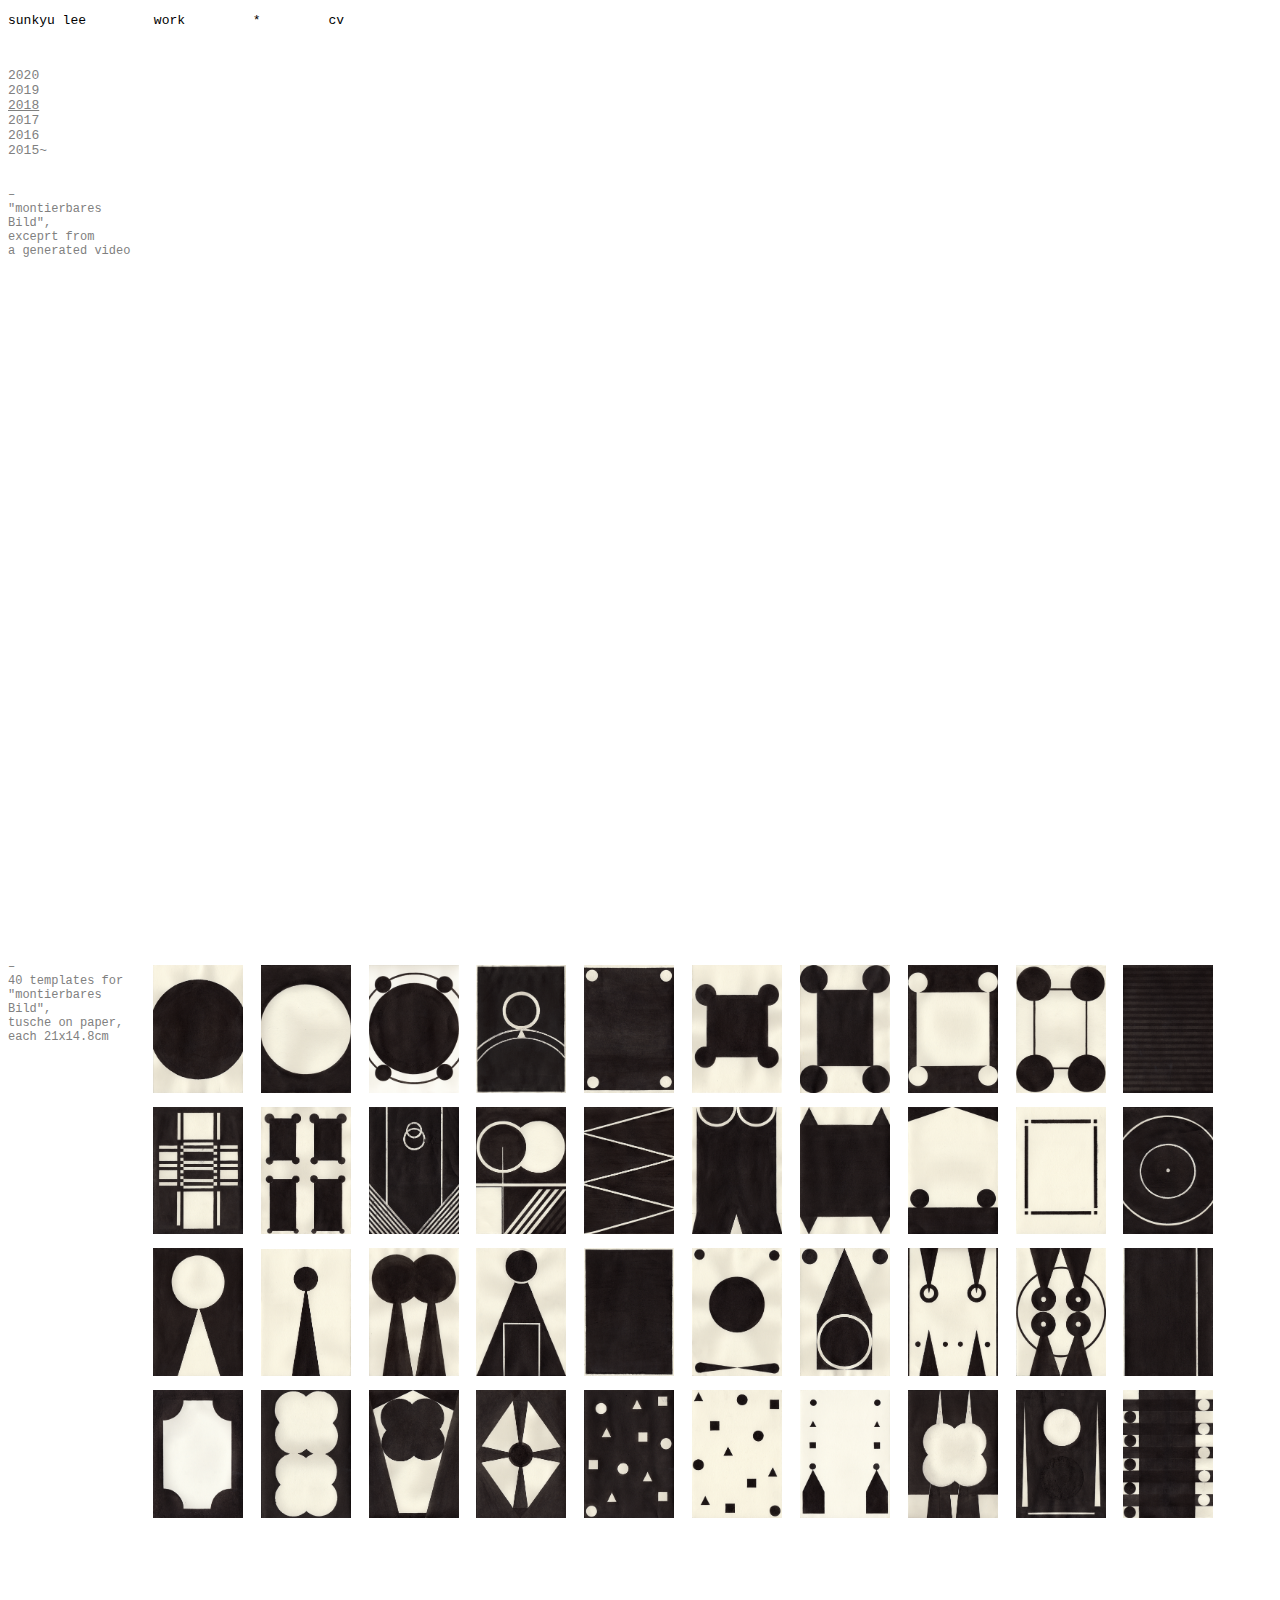
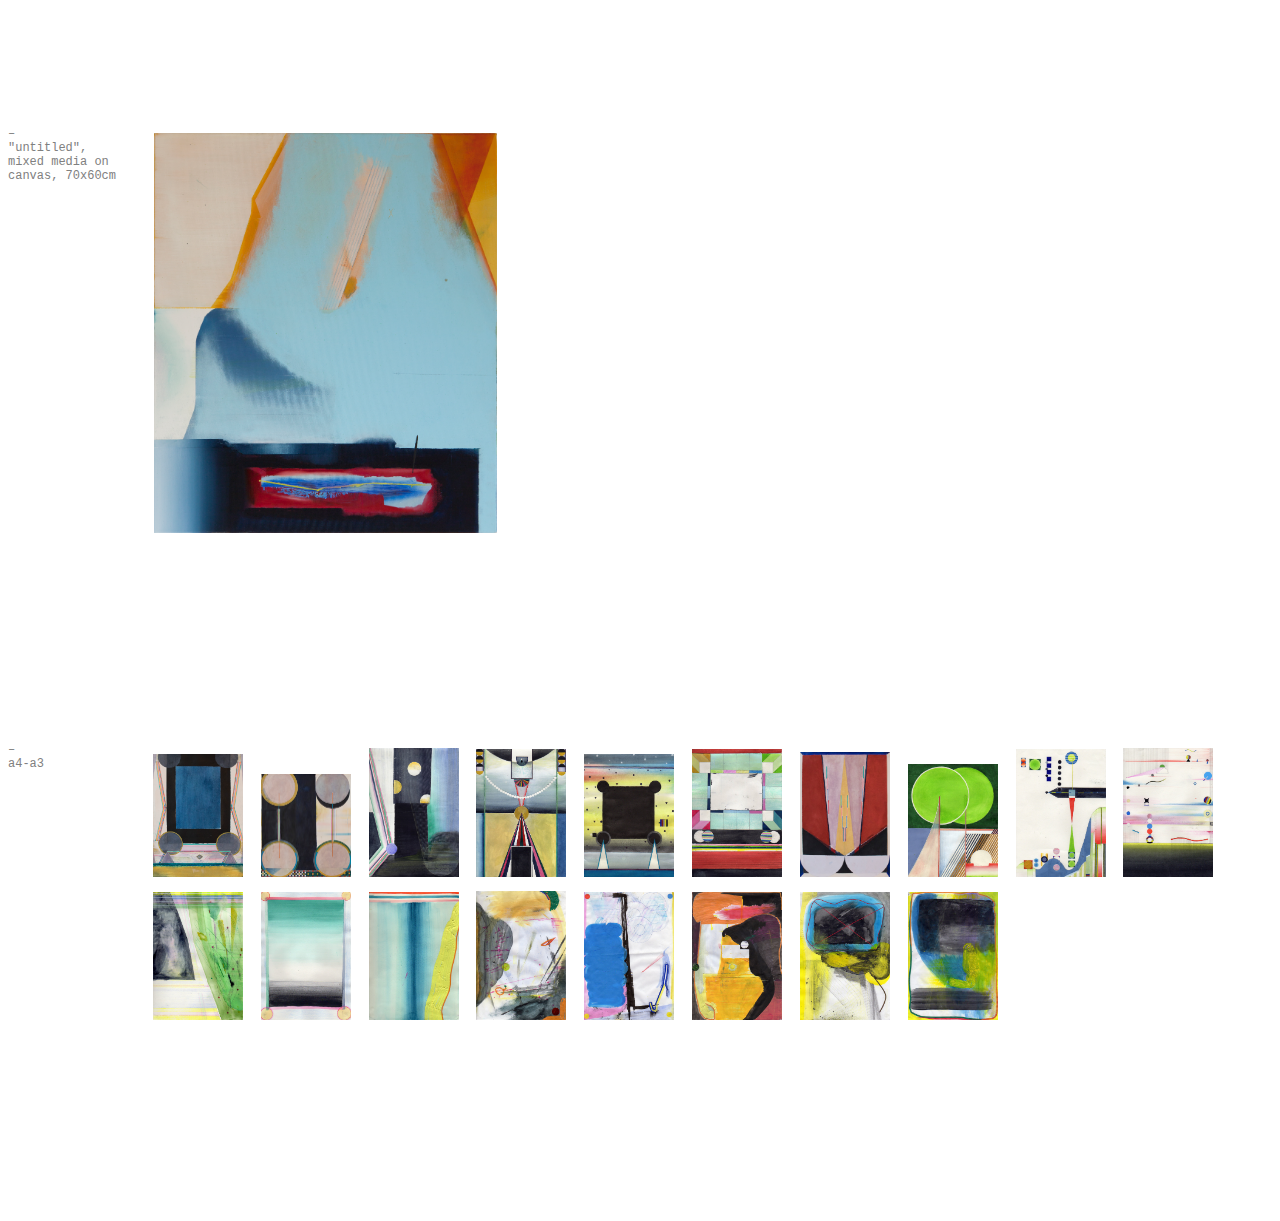
<file: 2018.html>
<!doctype html>
<html>

<head>
  <title>sunkyu lee</title>
  <meta charset="utf-8">
  <meta name="viewport" content="width=device-width, initial-scale=1.0">
  <link rel="stylesheet" href="./css/style.css">

</head>

<body>
  <div class="menu">
    <a href="index.html">sunkyu lee</a>
    <a href="work.html">work</a>
    <a href="blank.html">*</a>
    <a href="cv.html">cv</a>
  </div>

  <div class="years">
    <a href="2020.html">2020</a><br>
    <a href="2019.html">2019</a><br>
    <a href="2018.html" style="text-decoration: underline;">2018</a><br>
    <a href="2017.html">2017</a><br>
    <a href="2016.html">2016</a><br>
    <a href="2015.html">2015~</a>
  </div>


  <div class="works works2018">

    <div class="caption">
      <p>–<br>"montierbares Bild",<br> exceprt from <br>a generated video </p>
    </div>

    <div class="file">
      <iframe src=" https://player.vimeo.com/video/374269163?title=0&byline=0&portrait=0" width="400" height="568" frameborder="0" allow="autoplay; fullscreen" allowfullscreen>
      </iframe>
    </div>

    <div class="caption">
      <p>–<br>40 templates for "montierbares Bild", <br>tusche on paper, each 21x14.8cm</p>
    </div>

    <div class="file bbb">
      <img src="2018/01.jpg" onclick="openModal();currentSlide(1)">
      <img src="2018/02.jpg" onclick="openModal();currentSlide(2)">
      <img src="2018/03.jpg" onclick="openModal();currentSlide(3)">
      <img src="2018/04.jpg" onclick="openModal();currentSlide(4)">
      <img src="2018/05.jpg" onclick="openModal();currentSlide(5)">
      <img src="2018/06.jpg" onclick="openModal();currentSlide(6)">
      <img src="2018/07.jpg" onclick="openModal();currentSlide(7)">
      <img src="2018/08.jpg" onclick="openModal();currentSlide(8)">
      <img src="2018/09.jpg" onclick="openModal();currentSlide(9)">
      <img src="2018/10.jpg" onclick="openModal();currentSlide(10)">
      <img src="2018/11.jpg" onclick="openModal();currentSlide(11)">
      <img src="2018/12.jpg" onclick="openModal();currentSlide(12)">
      <img src="2018/13.jpg" onclick="openModal();currentSlide(13)">
      <img src="2018/14.jpg" onclick="openModal();currentSlide(14)">
      <img src="2018/15.jpg" onclick="openModal();currentSlide(15)">
      <img src="2018/16.jpg" onclick="openModal();currentSlide(16)">
      <img src="2018/17.jpg" onclick="openModal();currentSlide(17)">
      <img src="2018/18.jpg" onclick="openModal();currentSlide(18)">
      <img src="2018/19.jpg" onclick="openModal();currentSlide(19)">
      <img src="2018/20.jpg" onclick="openModal();currentSlide(20)">
      <img src="2018/21.jpg" onclick="openModal();currentSlide(21)">
      <img src="2018/22.jpg" onclick="openModal();currentSlide(22)">
      <img src="2018/23.jpg" onclick="openModal();currentSlide(23)">
      <img src="2018/24.jpg" onclick="openModal();currentSlide(24)">
      <img src="2018/25.jpg" onclick="openModal();currentSlide(25)">
      <img src="2018/26.jpg" onclick="openModal();currentSlide(26)">
      <img src="2018/27.jpg" onclick="openModal();currentSlide(27)">
      <img src="2018/28.jpg" onclick="openModal();currentSlide(28)">
      <img src="2018/29.jpg" onclick="openModal();currentSlide(29)">
      <img src="2018/30.jpg" onclick="openModal();currentSlide(30)">
      <img src="2018/31.jpg" onclick="openModal();currentSlide(31)">
      <img src="2018/32.jpg" onclick="openModal();currentSlide(32)">
      <img src="2018/33.jpg" onclick="openModal();currentSlide(33)">
      <img src="2018/34.jpg" onclick="openModal();currentSlide(34)">
      <img src="2018/35.jpg" onclick="openModal();currentSlide(35)">
      <img src="2018/36.jpg" onclick="openModal();currentSlide(36)">
      <img src="2018/37.jpg" onclick="openModal();currentSlide(37)">
      <img src="2018/38.jpg" onclick="openModal();currentSlide(38)">
      <img src="2018/39.jpg" onclick="openModal();currentSlide(39)">
      <img src="2018/40.jpg" onclick="openModal();currentSlide(40)">
    </div>

    <div id="myModal" class="modal">
      <span class="close cursor" onclick="closeModal()">&times;</span>
      <div class="modal-content">
        <div class="mySlides">
          <img src="2018/01.jpg" style="width:60%">
        </div>

        <div class="mySlides">
          <img src="2018/02.jpg" style="width:60%">
        </div>

        <div class="mySlides">
          <img src="2018/03.jpg" style="width:60%">
        </div>

        <div class="mySlides">
          <img src="2018/04.jpg" style="width:60%">
        </div>

        <div class="mySlides">
          <img src="2018/05.jpg" style="width:60%">
        </div>

        <div class="mySlides">
          <img src="2018/06.jpg" style="width:60%">
        </div>

        <div class="mySlides">
          <img src="2018/07.jpg" style="width:60%">
        </div>

        <div class="mySlides">
          <img src="2018/08.jpg" style="width:60%">
        </div>

        <div class="mySlides">
          <img src="2018/09.jpg" style="width:60%">
        </div>

        <div class="mySlides">
          <img src="2018/10.jpg" style="width:60%">
        </div>

        <div class="mySlides">
          <img src="2018/11.jpg" style="width:60%">
        </div>

        <div class="mySlides">
          <img src="2018/12.jpg" style="width:60%">
        </div>

        <div class="mySlides">
          <img src="2018/13.jpg" style="width:60%">
        </div>

        <div class="mySlides">
          <img src="2018/14.jpg" style="width:60%">
        </div>

        <div class="mySlides">
          <img src="2018/15.jpg" style="width:60%">
        </div>

        <div class="mySlides">
          <img src="2018/16.jpg" style="width:60%">
        </div>

        <div class="mySlides">
          <img src="2018/17.jpg" style="width:60%">
        </div>

        <div class="mySlides">
          <img src="2018/18.jpg" style="width:60%">
        </div>

        <div class="mySlides">
          <img src="2018/19.jpg" style="width:60%">
        </div>

        <div class="mySlides">
          <img src="2018/20.jpg" style="width:60%">
        </div>

        <div class="mySlides">
          <img src="2018/21.jpg" style="width:60%">
        </div>

        <div class="mySlides">
          <img src="2018/22.jpg" style="width:60%">
        </div>

        <div class="mySlides">
          <img src="2018/23.jpg" style="width:60%">
        </div>

        <div class="mySlides">
          <img src="2018/24.jpg" style="width:60%">
        </div>

        <div class="mySlides">
          <img src="2018/25.jpg" style="width:60%">
        </div>

        <div class="mySlides">
          <img src="2018/26.jpg" style="width:60%">
        </div>

        <div class="mySlides">
          <img src="2018/27.jpg" style="width:60%">
        </div>

        <div class="mySlides">
          <img src="2018/28.jpg" style="width:60%">
        </div>

        <div class="mySlides">
          <img src="2018/29.jpg" style="width:60%">
        </div>

        <div class="mySlides">
          <img src="2018/30.jpg" style="width:60%">
        </div>

        <div class="mySlides">
          <img src="2018/31.jpg" style="width:60%">
        </div>

        <div class="mySlides">
          <img src="2018/32.jpg" style="width:60%">
        </div>

        <div class="mySlides">
          <img src="2018/33.jpg" style="width:60%">
        </div>

        <div class="mySlides">
          <img src="2018/34.jpg" style="width:60%">
        </div>

        <div class="mySlides">
          <img src="2018/35.jpg" style="width:60%">
        </div>

        <div class="mySlides">
          <img src="2018/36.jpg" style="width:60%">
        </div>

        <div class="mySlides">
          <img src="2018/37.jpg" style="width:60%">
        </div>

        <div class="mySlides">
          <img src="2018/38.jpg" style="width:60%">
        </div>

        <div class="mySlides">
          <img src="2018/39.jpg" style="width:60%">
        </div>

        <div class="mySlides">
          <img src="2018/40.jpg" style="width:60%">
        </div>




        <a class="prev" onclick="plusSlides(-1)">&#10094;</a>
        <a class="next" onclick="plusSlides(1)">&#10095;</a>
      </div>
    </div>



    <div class="caption">
      <p>–<br>"untitled", <br>mixed media on canvas, 70x60cm </p>
    </div>
    <div class="file aaa">
      <img src=" 2018/so01.jpg">
    </div>

    <div class="caption">
      <p>–<br>a4-a3</p>
    </div>

    <div class="file bbb">
      <img src="small2018/01.jpg" onclick="openModal2();currentSlide2(1)">
      <img src="small2018/02.jpg" onclick="openModal2();currentSlide2(2)">
      <img src="small2018/03.jpg" onclick="openModal2();currentSlide2(3)">
      <img src="small2018/04.jpg" onclick="openModal2();currentSlide2(4)">
      <img src="small2018/05.jpg" onclick="openModal2();currentSlide2(5)">
      <img src="small2018/06.jpg" onclick="openModal2();currentSlide2(6)">
      <img src="small2018/07.jpg" onclick="openModal2();currentSlide2(7)">
      <img src="small2018/08.jpg" onclick="openModal2();currentSlide2(8)">
      <img src="small2018/09.jpg" onclick="openModal2();currentSlide2(9)">
      <img src="small2018/10.jpg" onclick="openModal2();currentSlide2(10)">
      <img src="small2018/11.jpg" onclick="openModal2();currentSlide2(11)">
      <img src="small2018/12.jpg" onclick="openModal2();currentSlide2(12)">
      <img src="small2018/13.jpg" onclick="openModal2();currentSlide2(13)">
      <img src="small2018/14.jpg" onclick="openModal2();currentSlide2(14)">
      <img src="small2018/15.jpg" onclick="openModal2();currentSlide2(15)">
      <img src="small2018/16.jpg" onclick="openModal2();currentSlide2(16)">
      <img src="small2018/17.jpg" onclick="openModal2();currentSlide2(17)">
      <img src="small2018/18.jpg" onclick="openModal2();currentSlide2(18)">
    </div>

    <div id="myModal2" class="modal">
      <span class="close cursor" onclick="closeModal2()">&times;</span>
      <div class="modal-content">
        <div class="mySlides2">
          <img src="small2018/01.jpg" style="width:60%">
        </div>

        <div class="mySlides2">
          <img src="small2018/02.jpg" style="width:60%">
        </div>

        <div class="mySlides2">
          <img src="small2018/03.jpg" style="width:60%">
        </div>

        <div class="mySlides2">
          <img src="small2018/04.jpg" style="width:60%">
        </div>

        <div class="mySlides2">
          <img src="small2018/05.jpg" style="width:60%">
        </div>

        <div class="mySlides2">
          <img src="small2018/06.jpg" style="width:60%">
        </div>

        <div class="mySlides2">
          <img src="small2018/07.jpg" style="width:60%">
        </div>

        <div class="mySlides2">
          <img src="small2018/08.jpg" style="width:60%">
        </div>

        <div class="mySlides2">
          <img src="small2018/09.jpg" style="width:60%">
        </div>

        <div class="mySlides2">
          <img src="small2018/10.jpg" style="width:60%">
        </div>

        <div class="mySlides2">
          <img src="small2018/11.jpg" style="width:60%">
        </div>

        <div class="mySlides2">
          <img src="small2018/12.jpg" style="width:60%">
        </div>

        <div class="mySlides2">
          <img src="small2018/13.jpg" style="width:60%">
        </div>

        <div class="mySlides2">
          <img src="small2018/14.jpg" style="width:60%">
        </div>

        <div class="mySlides2">
          <img src="small2018/15.jpg" style="width:60%">
        </div>

        <div class="mySlides2">
          <img src="small2018/16.jpg" style="width:60%">
        </div>

        <div class="mySlides2">
          <img src="small2018/17.jpg" style="width:60%">
        </div>

        <div class="mySlides2">
          <img src="small2018/18.jpg" style="width:60%">
        </div>

        <a class="prev" onclick="plusSlides2(-1)">&#10094;</a>
        <a class="next" onclick="plusSlides2(1)">&#10095;</a>

       </div>

       <script>
         function openModal() {
           document.getElementById("myModal").style.display = "block";
         }

         function closeModal() {
           document.getElementById("myModal").style.display = "none";
         }

         var slideIndex = 1;
         showSlides(slideIndex);

         function plusSlides(n) {
           showSlides(slideIndex += n);
         }

         function currentSlide(n) {
           showSlides(slideIndex = n);
         }

         function showSlides(n) {
           var i;
           var slides = document.getElementsByClassName("mySlides");
           var dots = document.getElementsByClassName("demo");
           var captionText = document.getElementById("caption");
           if (n > slides.length) {
             slideIndex = 1
           }
           if (n < 1) {
             slideIndex = slides.length
           }
           for (i = 0; i < slides.length; i++) {
             slides[i].style.display = "none";
           }
           for (i = 0; i < dots.length; i++) {
             dots[i].className = dots[i].className.replace(" active", "");
           }
           slides[slideIndex - 1].style.display = "block";
         }
       </script>

       <script>
         function openModal2() {
           document.getElementById("myModal2").style.display = "block";
         }

         function closeModal2() {
           document.getElementById("myModal2").style.display = "none";
         }

         var slideIndex2 = 1;
         showSlides2(slideIndex2);

         function plusSlides2(n) {
           showSlides2(slideIndex2 += n);
         }

         function currentSlide2(n) {
           showSlides2(slideIndex2 = n);
         }

         function showSlides2(n) {
           var i;
           var slides = document.getElementsByClassName("mySlides2");
           var dots = document.getElementsByClassName("demo");
           var captionText = document.getElementById("caption");
           if (n > slides.length) {
             slideIndex2 = 1
           }
           if (n < 1) {
             slideIndex2 = slides.length
           }
           for (i = 0; i < slides.length; i++) {
             slides[i].style.display = "none";
           }
           for (i = 0; i < dots.length; i++) {
             dots[i].className = dots[i].className.replace(" active", "");
           }
           slides[slideIndex2 - 1].style.display = "block";
         }
       </script>

</body>

</html>
</file>
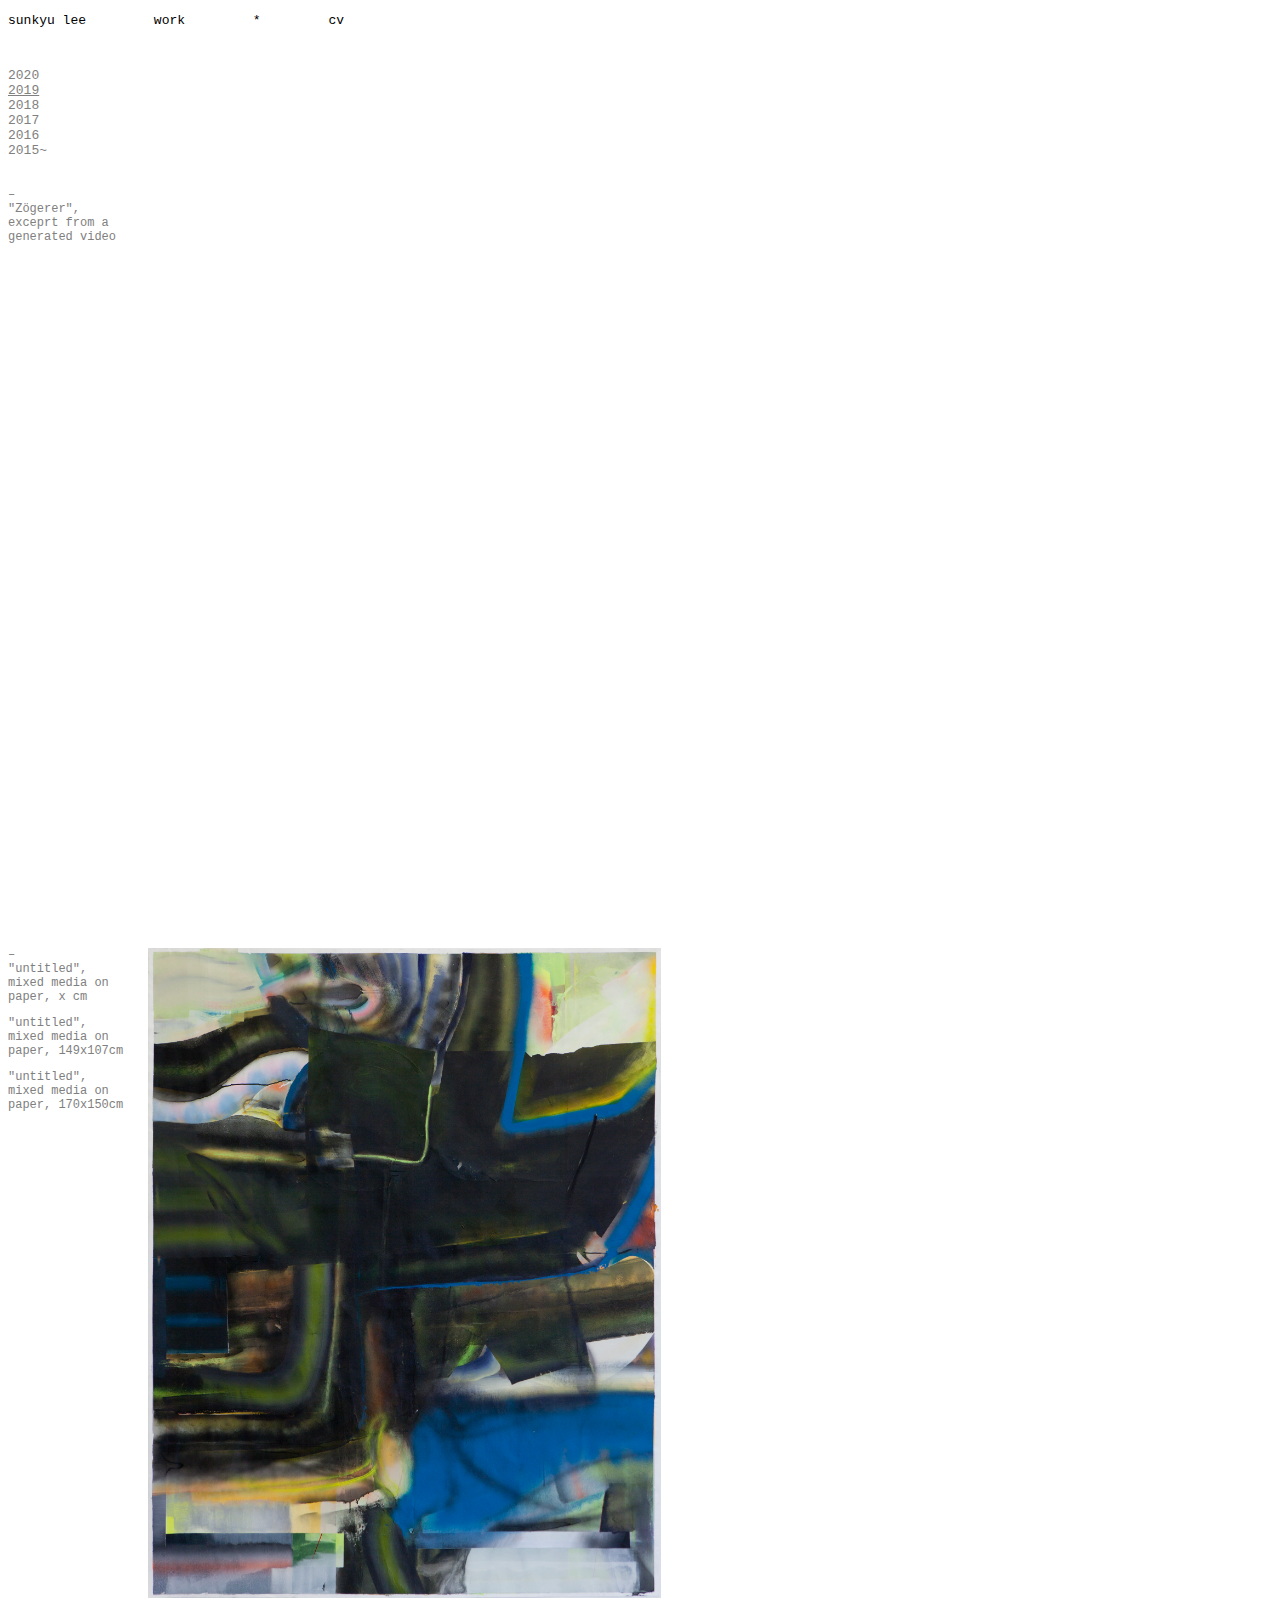
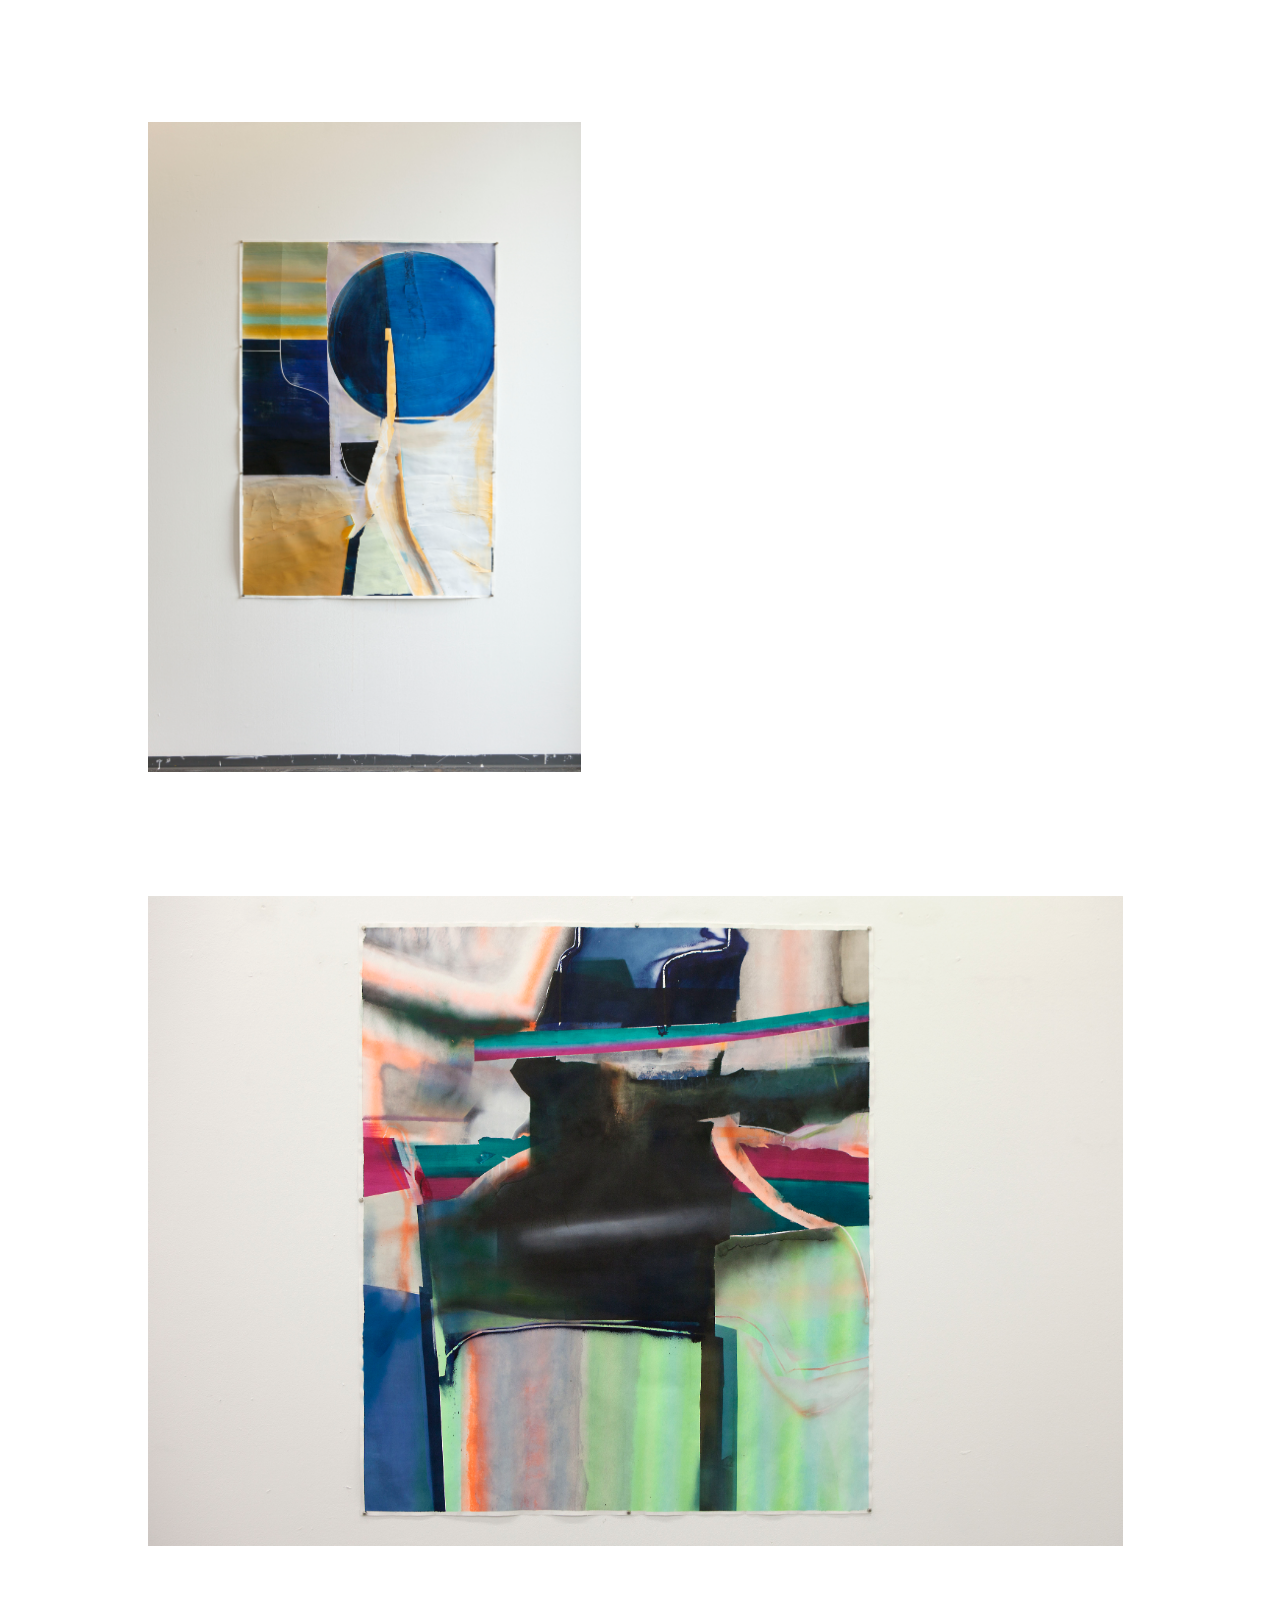
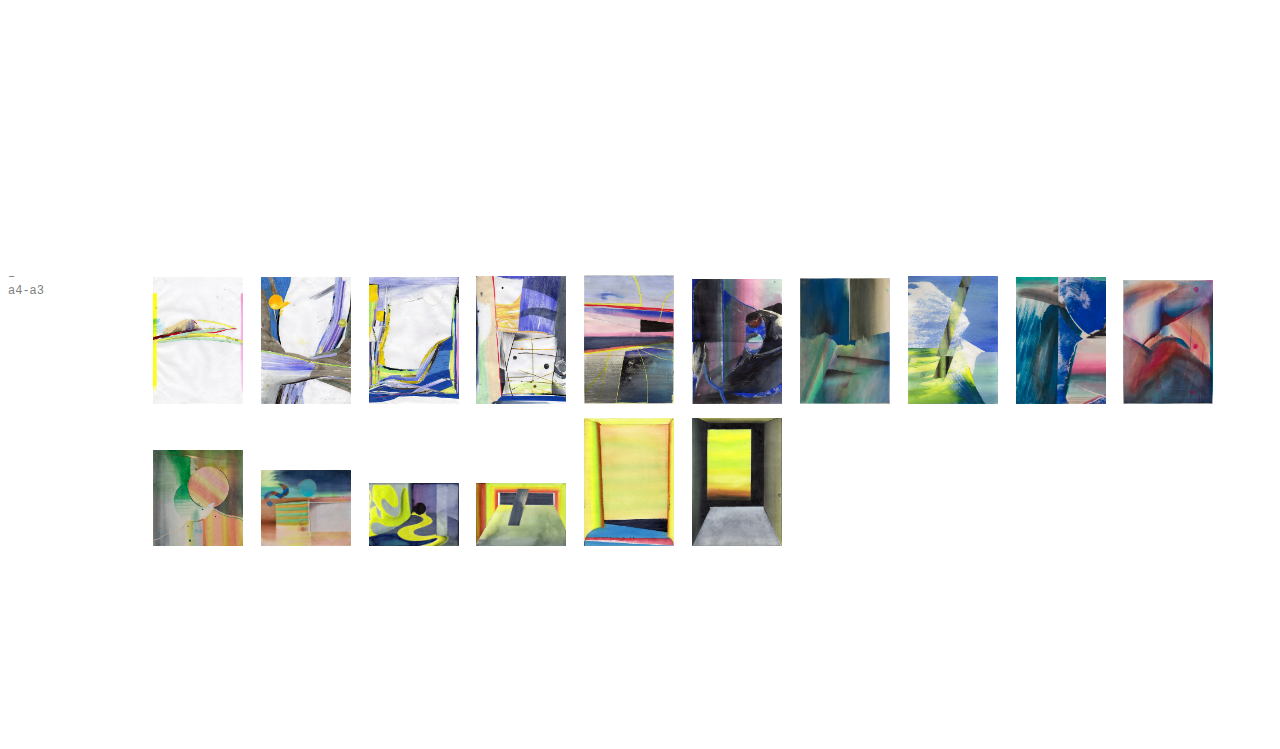
<file: 2019.html>
<!doctype html>
<html>

<head>
  <title>sunkyu lee</title>
  <meta charset="utf-8">
  <meta name="viewport" content="width=device-width, initial-scale=1.0">
  <link rel="stylesheet" href="./css/style.css">
</head>

<body>
  <div class="menu">
    <a href="index.html">sunkyu lee</a>
    <a href="work.html">work</a>
    <a href="blank.html">*</a>
    <a href="cv.html">cv</a>
  </div>

  <div class="years">
    <a href="2020.html">2020</a><br>
    <a href="2019.html" style="text-decoration: underline;">2019</a><br>
    <a href="2018.html">2018</a><br>
    <a href="2017.html">2017</a><br>
    <a href="2016.html">2016</a><br>
    <a href="2015.html">2015~</a>
  </div>

  <div class="works works2019">
    <div class="caption">
      <p>–<br>"Zögerer",<br> exceprt from a generated video</p>
    </div>
    <div class="file">
      <iframe src="https://player.vimeo.com/video/372102717?title=0&byline=0&portrait=0" width="400" height="496" frameborder="0" allow="autoplay; fullscreen" allowfullscreen></iframe>
    </div>

    <br><br><br><br>

    <div class="caption">
      <p>–<br>"untitled", <br>mixed media on paper, x cm </p><br><br>
      <p>"untitled", <br>mixed media on paper, 149x107cm </p><br><br>
      <p>"untitled", <br>mixed media on paper, 170x150cm </p><br>
    </div>
    <div class="file aaa">
      <img src=" 2019/01.jpg"><br>
      <img src=" 2019/02.jpg"><br>
      <img src=" 2019/03.jpg">
    </div>

    <div class="caption">
      <p>–<br>a4-a3</p>
    </div>
    <div class="file bbb">
      <img src="small 2019/01.jpg" onclick="openModal();currentSlide(1)" class="cursor">
      <img src="small 2019/02.jpg" onclick="openModal();currentSlide(2)" class="cursor">
      <img src="small 2019/03.jpg" onclick="openModal();currentSlide(3)" class="cursor">
      <img src="small 2019/04.jpg" onclick="openModal();currentSlide(4)" class="cursor">
      <img src="small 2019/05.jpg" onclick="openModal();currentSlide(5)" class="cursor">
      <img src="small 2019/06.jpg" onclick="openModal();currentSlide(6)" class="cursor">
      <img src="small 2019/07.jpg" onclick="openModal();currentSlide(7)" class="cursor">
      <img src="small 2019/08.jpg" onclick="openModal();currentSlide(8)" class="cursor">
      <img src="small 2019/09.jpg" onclick="openModal();currentSlide(9)" class="cursor">
      <img src="small 2019/10.jpg" onclick="openModal();currentSlide(10)" class="cursor">
      <img src="small 2019/11.jpg" onclick="openModal();currentSlide(11)" class="cursor">
      <img src="small 2019/12.jpg" onclick="openModal();currentSlide(12)" class="cursor">
      <img src="small 2019/13.jpg" onclick="openModal();currentSlide(13)" class="cursor">
      <img src="small 2019/14.jpg" onclick="openModal();currentSlide(14)" class="cursor">
      <img src="small 2019/15.jpg" onclick="openModal();currentSlide(15)" class="cursor">
      <img src="small 2019/16.jpg" onclick="openModal();currentSlide(16)" class="cursor">
    </div>

    <div id="myModal" class="modal">
      <span class="close cursor" onclick="closeModal()">&times;</span>
      <div class="modal-content">
        <div class="mySlides">
          <img src="small 2019/01.jpg" style="width:60%">
        </div>

        <div class="mySlides">
          <img src="small 2019/02.jpg" style="width:60%">
        </div>

        <div class="mySlides">
          <img src="small 2019/03.jpg" style="width:60%">
        </div>

        <div class="mySlides">
          <img src="small 2019/04.jpg" style="width:60%">
        </div>

        <div class="mySlides">
          <img src="small 2019/05.jpg" style="width:60%">
        </div>

        <div class="mySlides">
          <img src="small 2019/06.jpg" style="width:60%">
        </div>

        <div class="mySlides">
          <img src="small 2019/07.jpg" style="width:60%">
        </div>

        <div class="mySlides">
          <img src="small 2019/08.jpg" style="width:60%">
        </div>

        <div class="mySlides">
          <img src="small 2019/09.jpg" style="width:60%">
        </div>

        <div class="mySlides">
          <img src="small 2019/10.jpg" style="width:60%">
        </div>

        <div class="mySlides">
          <img src="small 2019/11.jpg" style="width:60%">
        </div>

        <div class="mySlides">
          <img src="small 2019/12.jpg" style="width:60%">
        </div>

        <div class="mySlides">
          <img src="small 2019/13.jpg" style="width:60%">
        </div>

        <div class="mySlides">
          <img src="small 2019/14.jpg" style="width:60%">
        </div>

        <div class="mySlides">
          <img src="small 2019/15.jpg" style="width:60%">
        </div>

        <div class="mySlides">
          <img src="small 2019/16.jpg" style="width:60%">
        </div>

        <a class="prev" onclick="plusSlides(-1)">&#10094;</a>
        <a class="next" onclick="plusSlides(1)">&#10095;</a>

      </div>

      <script>
        function openModal() {
          document.getElementById("myModal").style.display = "block";
        }

        function closeModal() {
          document.getElementById("myModal").style.display = "none";
        }

        var slideIndex = 1;
        showSlides(slideIndex);

        function plusSlides(n) {
          showSlides(slideIndex += n);
        }

        function currentSlide(n) {
          showSlides(slideIndex = n);
        }

        function showSlides(n) {
          var i;
          var slides = document.getElementsByClassName("mySlides");
          var dots = document.getElementsByClassName("demo");
          var captionText = document.getElementById("caption");
          if (n > slides.length) {
            slideIndex = 1
          }
          if (n < 1) {
            slideIndex = slides.length
          }
          for (i = 0; i < slides.length; i++) {
            slides[i].style.display = "none";
          }
          for (i = 0; i < dots.length; i++) {
            dots[i].className = dots[i].className.replace(" active", "");
          }
          slides[slideIndex - 1].style.display = "block";
        }
      </script>


</body>

</html>
</file>
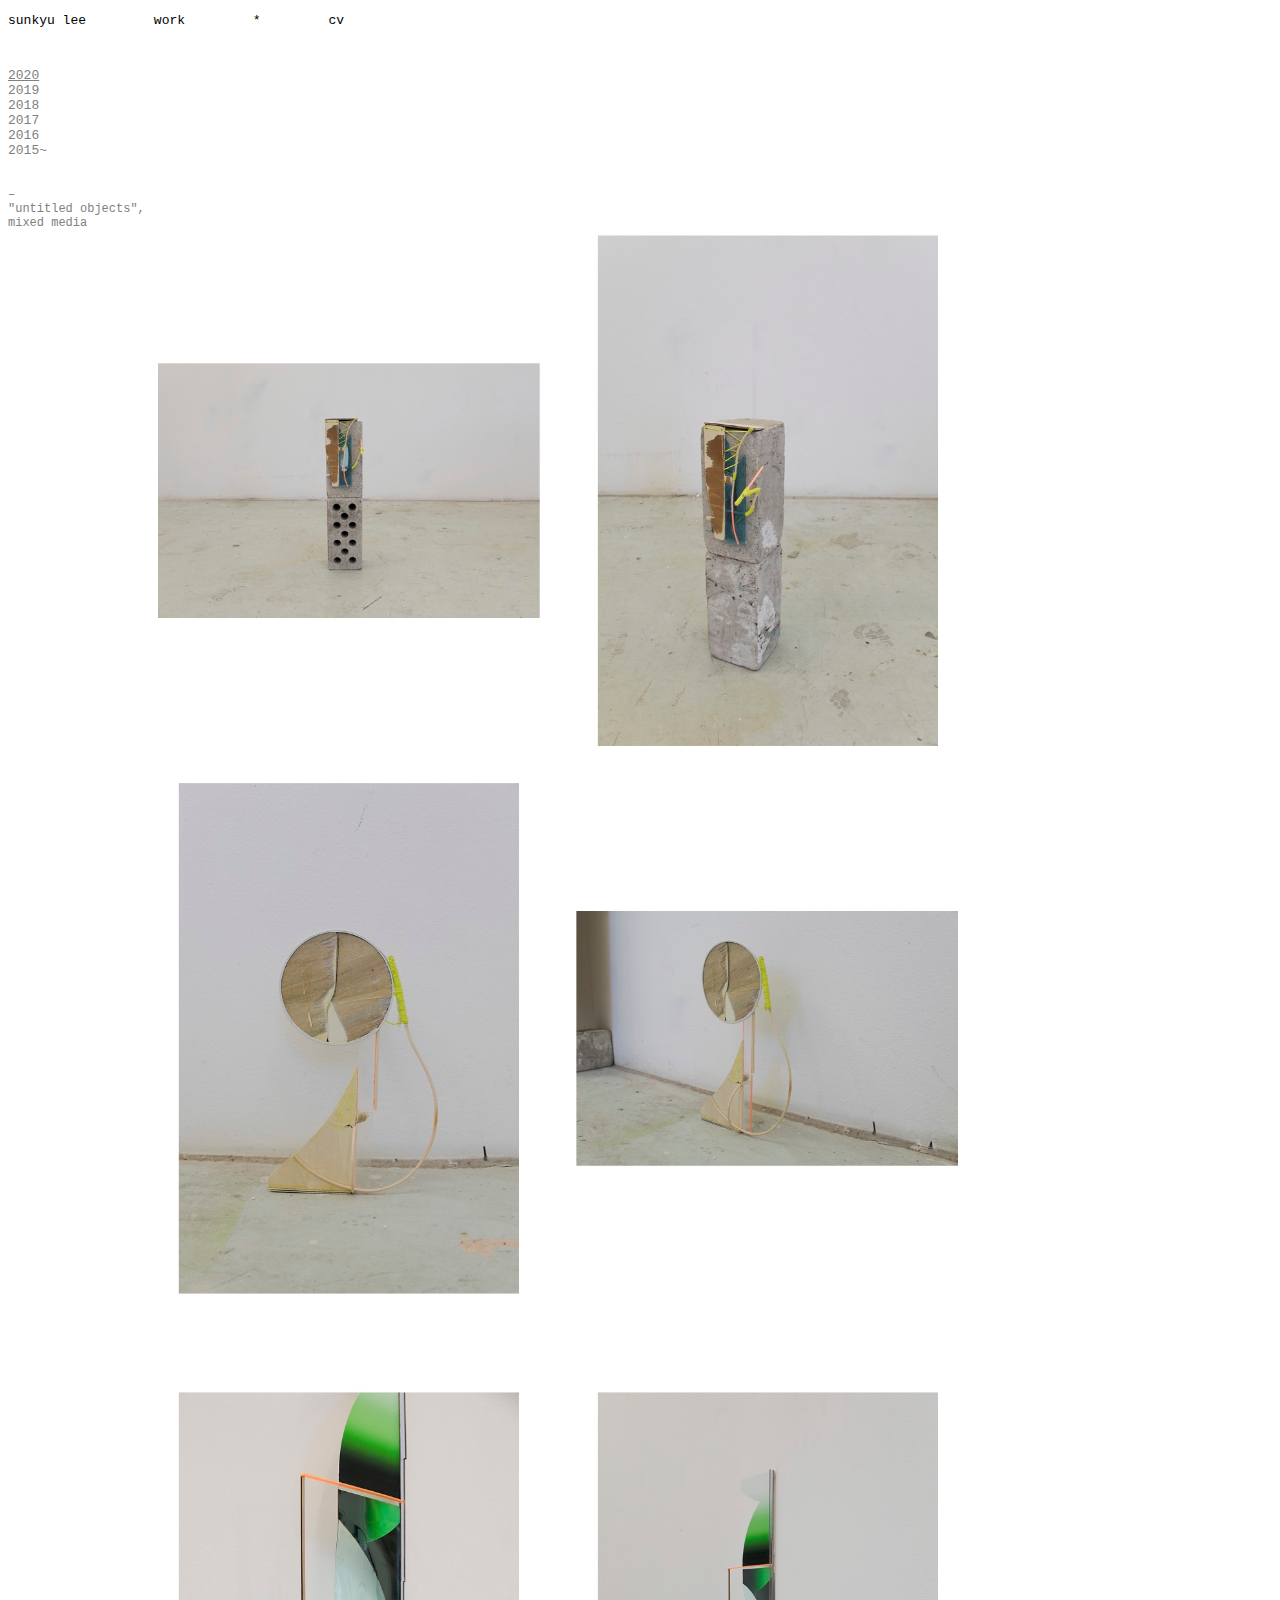
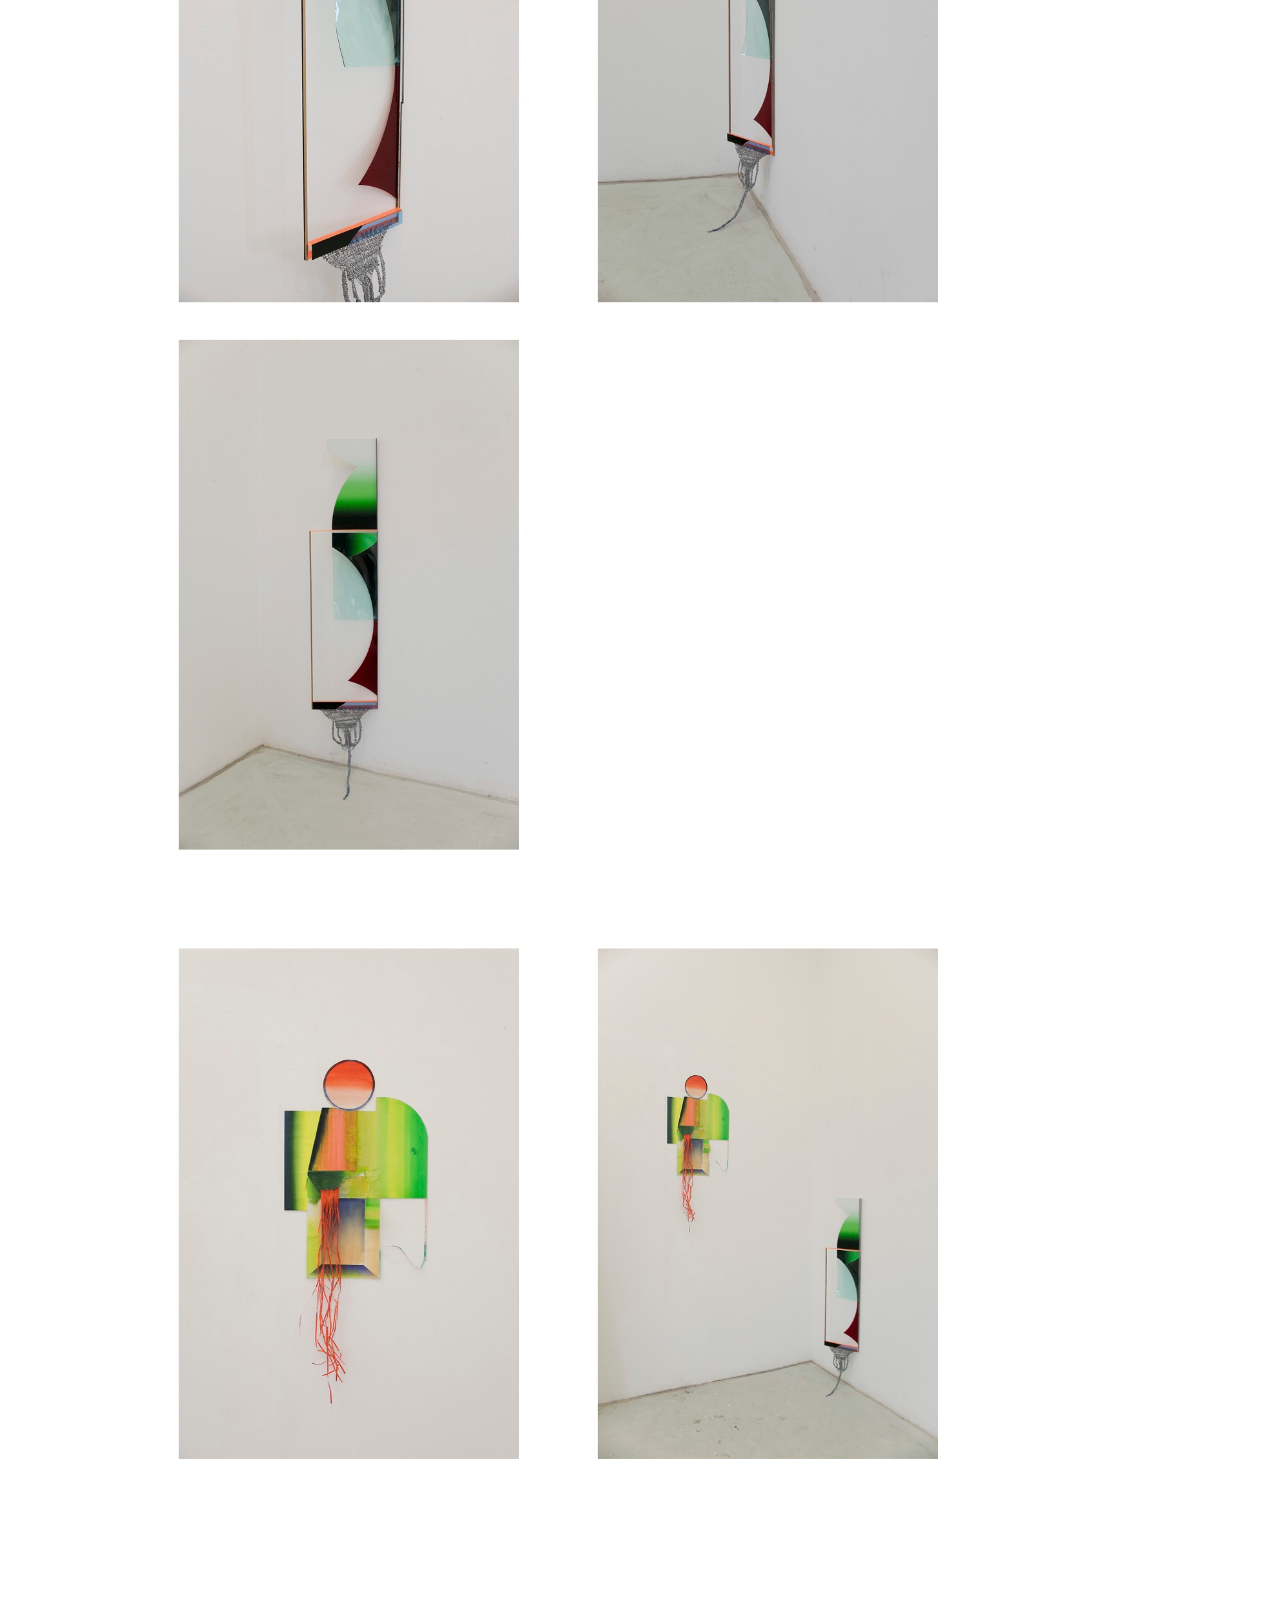
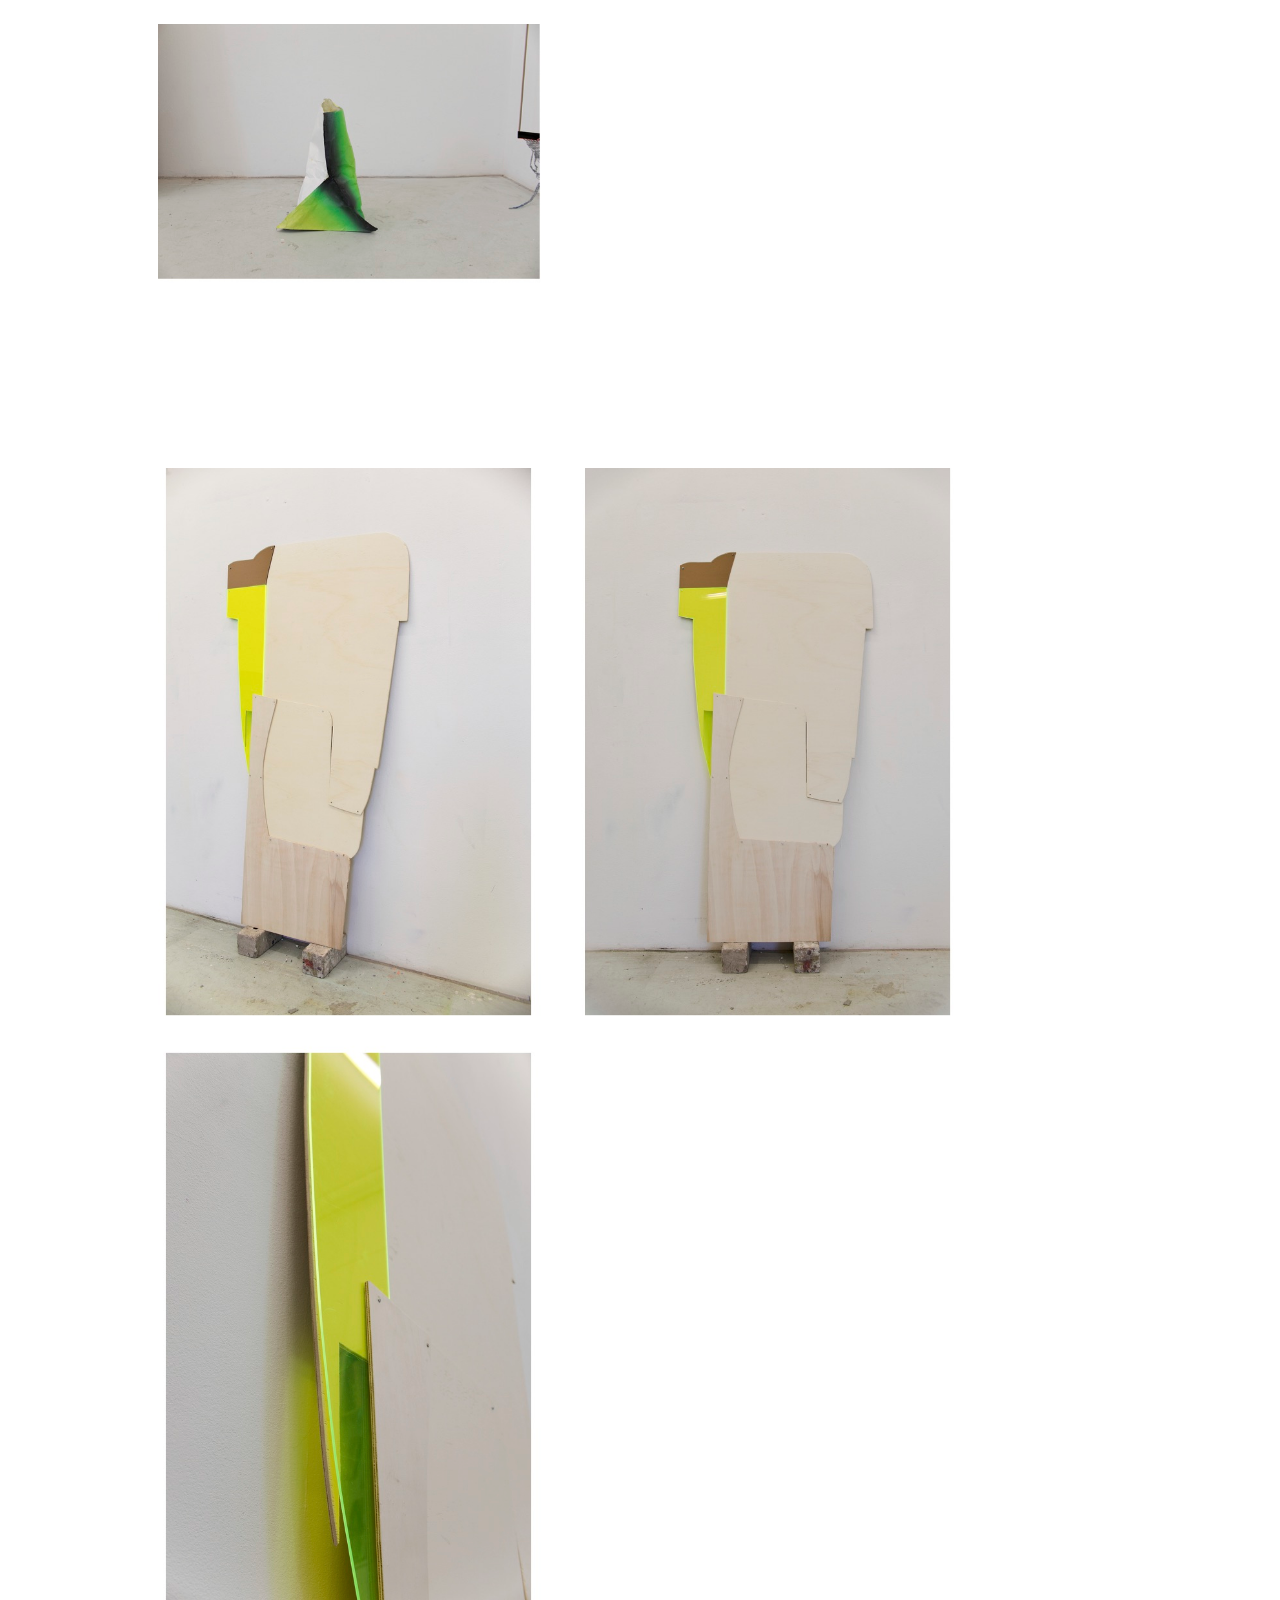
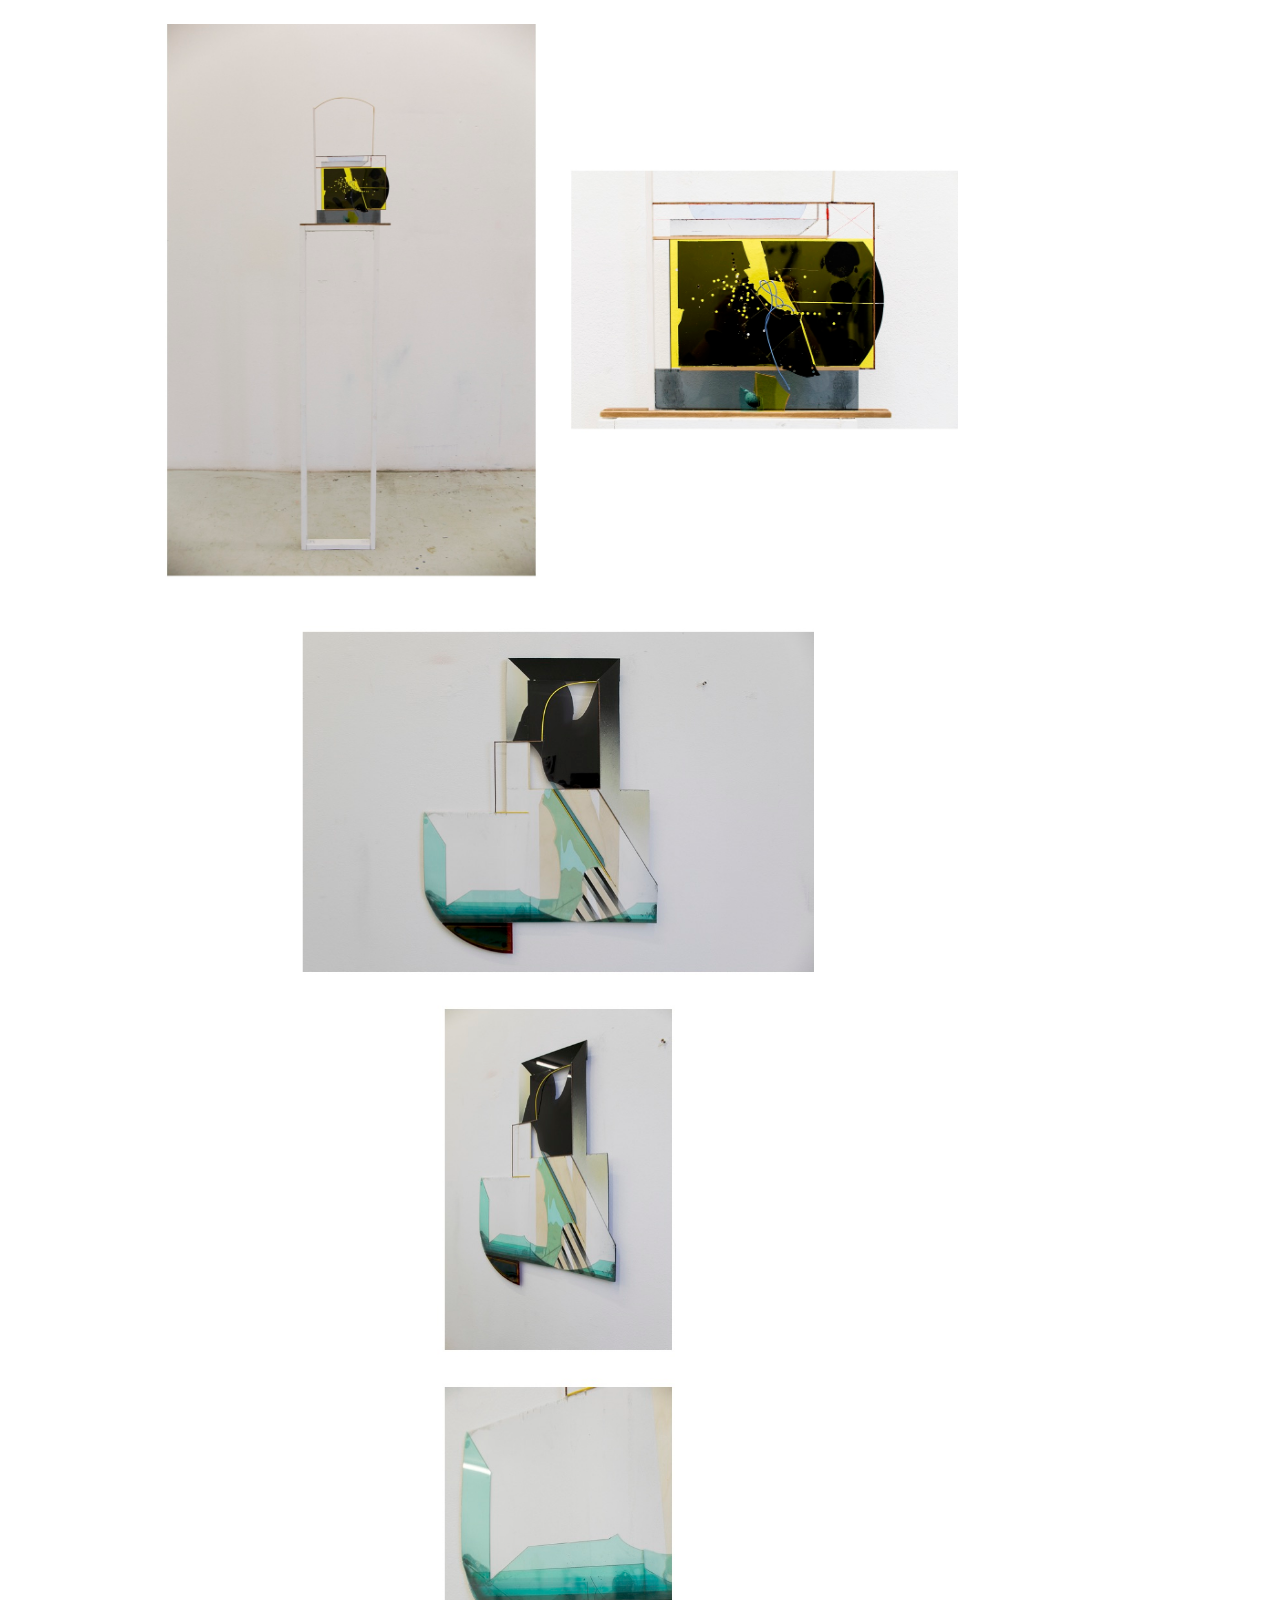
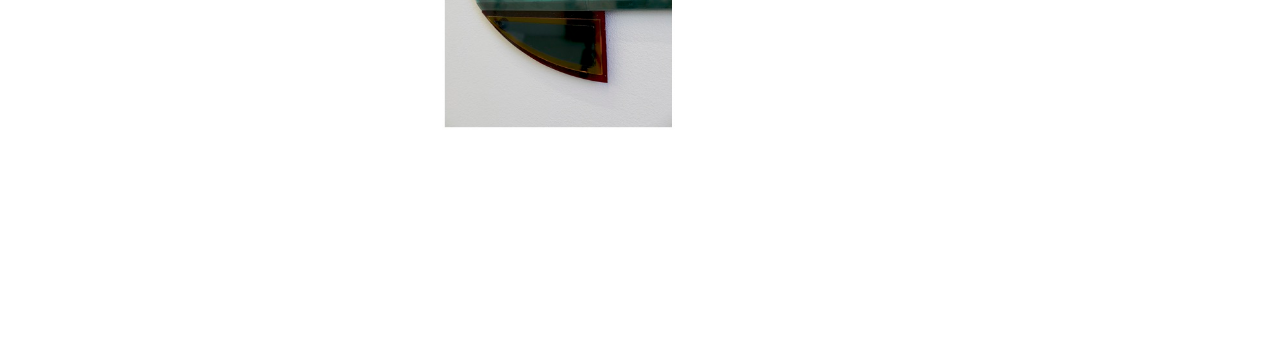
<file: 2020.html>
<!doctype html>
<html>

<head>
  <title>sunkyu lee</title>
  <meta charset="utf-8">
  <meta name="viewport" content="width=device-width, initial-scale=1.0">
  <link rel="stylesheet" href="./css/style.css">

</head>

<body>
  <div class="menu">
    <a href="index.html">sunkyu lee</a>
    <a href="work.html">work</a>
    <a href="blank.html">*</a>
    <a href="cv.html">cv</a>
  </div>

  <div class="years">
    <a href="2020.html" style="text-decoration: underline;">2020</a><br>
    <a href="2019.html">2019</a><br>
    <a href="2018.html">2018</a><br>
    <a href="2017.html">2017</a><br>
    <a href="2016.html">2016</a><br>
    <a href="2015.html">2015~</a>
  </div>

  <div class="works works2018">

    <div class="caption">
      <p>–<br>"untitled objects",<br>mixed media</p>
    </div>
    <div class="file works2020">
      <img src="2020/01.jpg">
      <img src="2020/02.jpg">
      <img src="2020/03.jpg">
      <img src="2020/04.jpg">
      <img src="2020/05.jpg">
      <img src="2020/06.jpg">
    </div>

</body>

</html>
</file>
<file: css/style.css>
body {
  font-family: monospace;
}

.menu {
  font-size: 13px;
  text-decoration: none;
  padding-top: 5px;
}

.menu a {
  color: black;
  padding-right: 60px;
  text-decoration: none;
}

.years {
  font-size: 13px;
  position: relative;
  width: 140px;
  height: 80px;
  padding-top: 40px;
  padding-bottom: 40px;
}

.years a {
  color: grey;
  display: inline-block;
  text-decoration: none;
}

.years a:hover {
  color: red;
}

.modal {
  display: none;
  position: fixed;
  z-index: 1;
  margin: auto;
  left: 50%;
  top: 50%;
  transform: translate(-50%, -50%);
  /* height: 100%; */
  width: 50vw;
  height: 80vh;
  overflow: auto;
  background-color: white;
}

.modal-content {
  display: block;
  position: absolute;
  background-color: white;
  margin: auto;
  text-align: center;
  top: 50%;
  transform: translate(0, -50%);
  max-width: 50vw;
  max-height: 80vh;
}

.close {
  color: grey;
  position: absolute;
  top: 10px;
  right: 5vw;
  font-size: 15px;
  font-weight: normal;
  z-index: 3;
}

.mySlides {
  display: none;
}

.cursor {
  cursor: pointer;
}

.prev,
.next {
  cursor: pointer;
  position: absolute;
  top: 50%;
  width: auto;
  padding: 16px;
  margin-top: -50px;
  color: grey;
  font-weight: lighter;
  font-size: 10px;
  transition: 0.6s ease;
    user-select: none;
  -webkit-user-select: none;
}

.next {
  right: 5vw;
}

.prev {
  left: 5vw;
}


.works {
  /* float: left; */
  position: absolute;
  /* left: 0px; */
  display: block;
}

.caption {
  /* border: 1px solid; */
  position: absolute;
}

.file {
  left: 140px;
  position: relative;
  width: calc(100% - 140px);
  padding-bottom: 200px;
}

.works2020 img {
  width: 800px;
  padding: 10px;
}


.works2019 p {
  color: grey;
  font-size: 12px;
  float: left;
  width: 140px;
  margin-top: 0px;
}

.works2019 .aaa img {
  max-width: auto;
  max-height: 650px;
  margin-right: 15px;
  padding-top: 0px;
  padding-bottom: 120px;
}

.works2019 .bbb img {
  width: 90px;
  padding: 5px;
  margin: 0;
}

.works2018 p {
  color: grey;
  font-size: 12px;
  float: left;
  width: 140px;
  margin-top: 0px;
}

.works2018 .aaa img {
  max-width: auto;
  max-height: 400px;
  margin-right: 15px;
  padding: 6px;
}

.works2018 .bbb img {
  width: 90px;
  padding: 5px;
  margin: 0;
  cursor: pointer;
}

.works2017 p {
  color: grey;
  font-size: 12px;
  float: left;
  width: 140px;
  margin-top: 0px;
}


.works2017 img {
  width: 120px;
  padding: 3px;
}

.cv {
  position: absolute;
  left: 8px;
  padding-top: 40px;
  color: grey;
}

.info {
  position: absolute;
  left: 8px;
  padding-top: 40px;
  color: grey;
}
</file>
